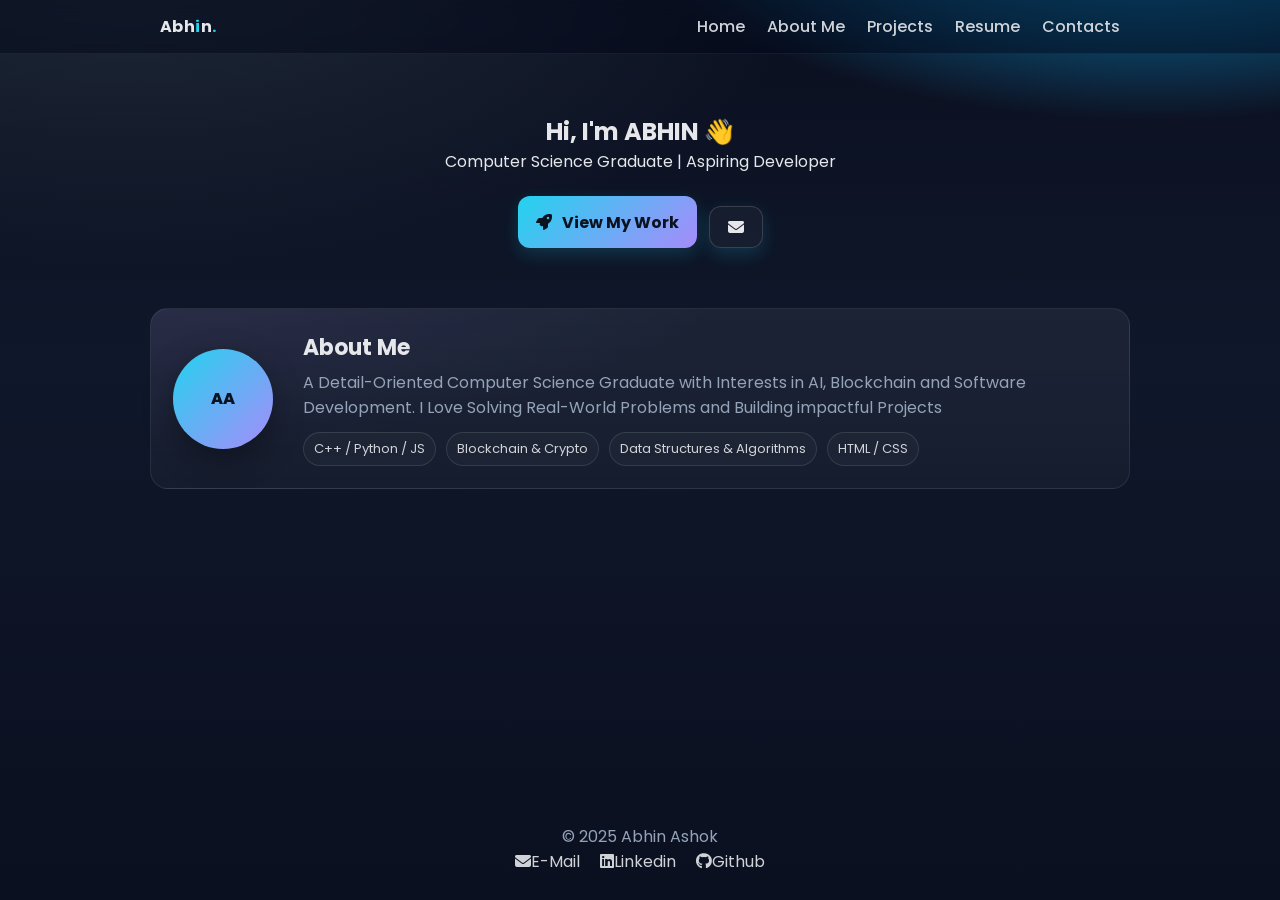
<file: index.html>
<!DOCTYPE html>
<html lang="en">
    <head>
        <meta charset="UTF-8">
        <meta name="viewport" content="width=device-width, initial-scale=1.0">
        <title>ABHIN ASHOK|Portfolio</title>
        <link rel="stylesheet" href="style.css"> 
        <link href="https://fonts.googleapis.com/css2?family=Poppins:wght@400;600&display=swap" rel="stylesheet">
        <link rel="stylesheet" href="https://cdnjs.cloudflare.com/ajax/libs/font-awesome/6.5.0/css/all.min.css">
    </head>
    <body>
        <header class="nav">
            <div class="wrap">
                <div class="brand">Abh<span>i</span>n<span>.</span></div>
            <nav class="links">
            <a href="index.html">Home</a>
            <a href="about.html">About Me</a>
            <a href="projects.html">Projects</a>
            <a href="resume.html">Resume</a>
            <a href="contacts.html">Contacts</a>
        </nav>
            </div>
        </header>

        <section class="hero">
            <h1>Hi, I'm ABHIN 👋</h1>
            <p>Computer Science Graduate | Aspiring Developer</p>
            <div class="cta">
            <a class="btn primary" href="projects.html"><i class="fa-solid fa-rocket"></i>View My Work</a>
            <a class="btn secondary" href="mailto:abhinashok.nalloor@gmail.com"><i class="fa-solid fa-envelope"></i></a>
            </div>
            </section>

        <section class="card">
            <div class="card-inner">
                <div class="avatar">AA</div>
                <div>
            <h2>About Me</h2>
            <p>A Detail-Oriented Computer Science Graduate with Interests in AI, Blockchain and Software Development. I Love Solving Real-World Problems and Building impactful Projects</p>
            <div class="pills">
                <span class="pill">C++ / Python / JS </span>
                <span class="pill">Blockchain & Crypto</span>
                <span class="pill">Data Structures & Algorithms</span>
                <span class="pill">HTML / CSS</span>
            </div>
                </div>
            </div>
        </section>
        <footer>
            <p> © 2025 Abhin Ashok</p>        
                <a href="mailto:abhinashok.nalloor@gmail.com"><i class="fa-solid fa-envelope"></i>E-Mail</a>
                <a href="https://www.linkedin.com/in/abhin-a-21b2151b6" target="_blank"><i class="fa-brands fa-linkedin"></i>Linkedin</a>
                <a href="https://www.github.com" target="_blank"><i class="fa-brands fa-github"></i>Github</a>
    </body>
</html>
</file>
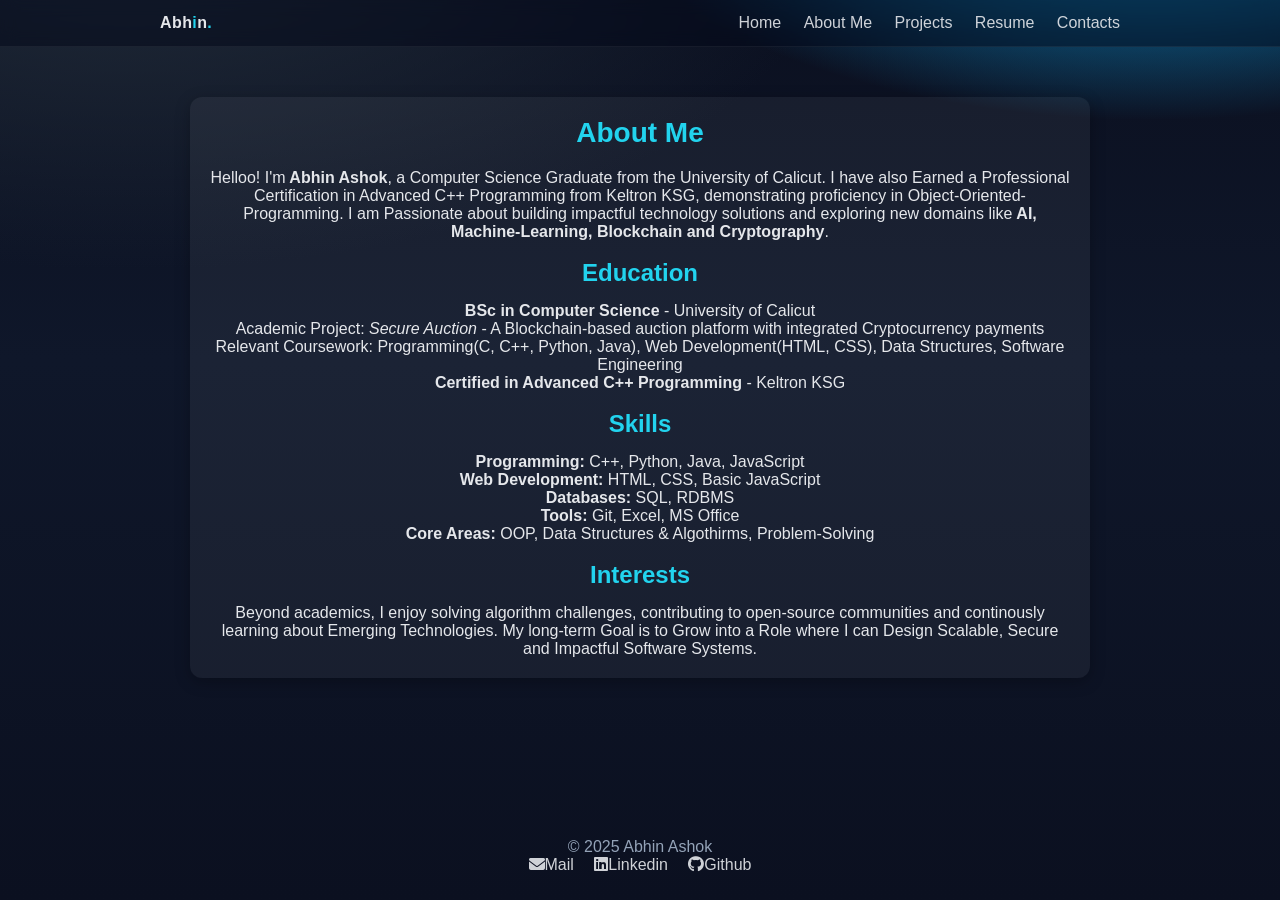
<file: about.html>
<!DOCTYPE html>
<html lang="en">
    <head>
        <meta charset="UTF-8">
        <meta name="viewport" content="width=device-width, initial-scale=1.0">
        <title> ABOUT | ABHIN ASHOK </title>
        <link rel="stylesheet" href="style.css">
        <link rel="stylesheet" href="https://cdnjs.cloudflare.com/ajax/libs/font-awesome/6.5.0/css/all.min.css">
    </head>
    <body>
        <header class="nav">
            <div class="wrap">
                <div class="brand">Abh<span>i</span>n<span>.</span></div>
            <nav class="links">
            <a href="index.html">Home</a>
            <a href="about.html">About Me</a>
            <a href="projects.html">Projects</a>
            <a href="resume.html">Resume</a>
            <a href="contacts.html">Contacts</a>
        </nav>
            </div>
        </header>
        <section class="page">
            <h1>About Me</h1>
            <p>
                Helloo! I'm<strong> Abhin Ashok</strong>, a Computer Science Graduate from the University of Calicut.
                I have also Earned a Professional Certification in Advanced C++ Programming from Keltron KSG, demonstrating 
                proficiency in Object-Oriented-Programming. I am Passionate about building impactful technology solutions and 
                exploring new domains like<strong> AI, Machine-Learning, Blockchain and Cryptography</strong>.
            </p>
            <br>
            <h2>Education</h2>
            <p><strong>BSc in Computer Science</strong> - University of Calicut</p>
             <p>Academic Project: <em>Secure Auction</em> - A Blockchain-based auction platform with integrated Cryptocurrency payments<br>
                Relevant Coursework: Programming(C, C++, Python, Java), Web Development(HTML, CSS), Data Structures, Software Engineering</p>
            <p><strong>Certified in Advanced C++ Programming</strong> - Keltron KSG</p>
       <br>
            <h2>Skills</h2>
        <p>
            <strong>Programming:</strong> C++, Python, Java, JavaScript<br>
            <strong>Web Development:</strong> HTML, CSS, Basic JavaScript<br>
            <strong>Databases:</strong> SQL, RDBMS<br>
            <strong>Tools:</strong> Git, Excel, MS Office<br>
            <strong>Core Areas:</strong> OOP, Data Structures & Algothirms, Problem-Solving</li>
        </p>
<br>
        <h2>Interests</h2>
        <p>Beyond academics, I enjoy solving algorithm challenges, contributing to open-source communities and continously
            learning about Emerging Technologies.
            My long-term Goal is to Grow into a Role where I can Design Scalable, Secure and Impactful Software Systems.
        </p>

        </section>
         <footer>
            <p> © 2025 Abhin Ashok</p>        
                <a href="mailto:abhinashok.nalloor@gmail.com"><i class="fa-solid fa-envelope"E-></i>Mail</a>
                <a href="https://www.linkedin.com/in/abhin-a-21b2151b6" target="_blank"><i class="fa-brands fa-linkedin"></i>Linkedin</a>
                <a href="https://www.github.com" target="_blank"><i class="fa-brands fa-github"></i>Github</a>
                </footer>
    </body>
</html>
</file>
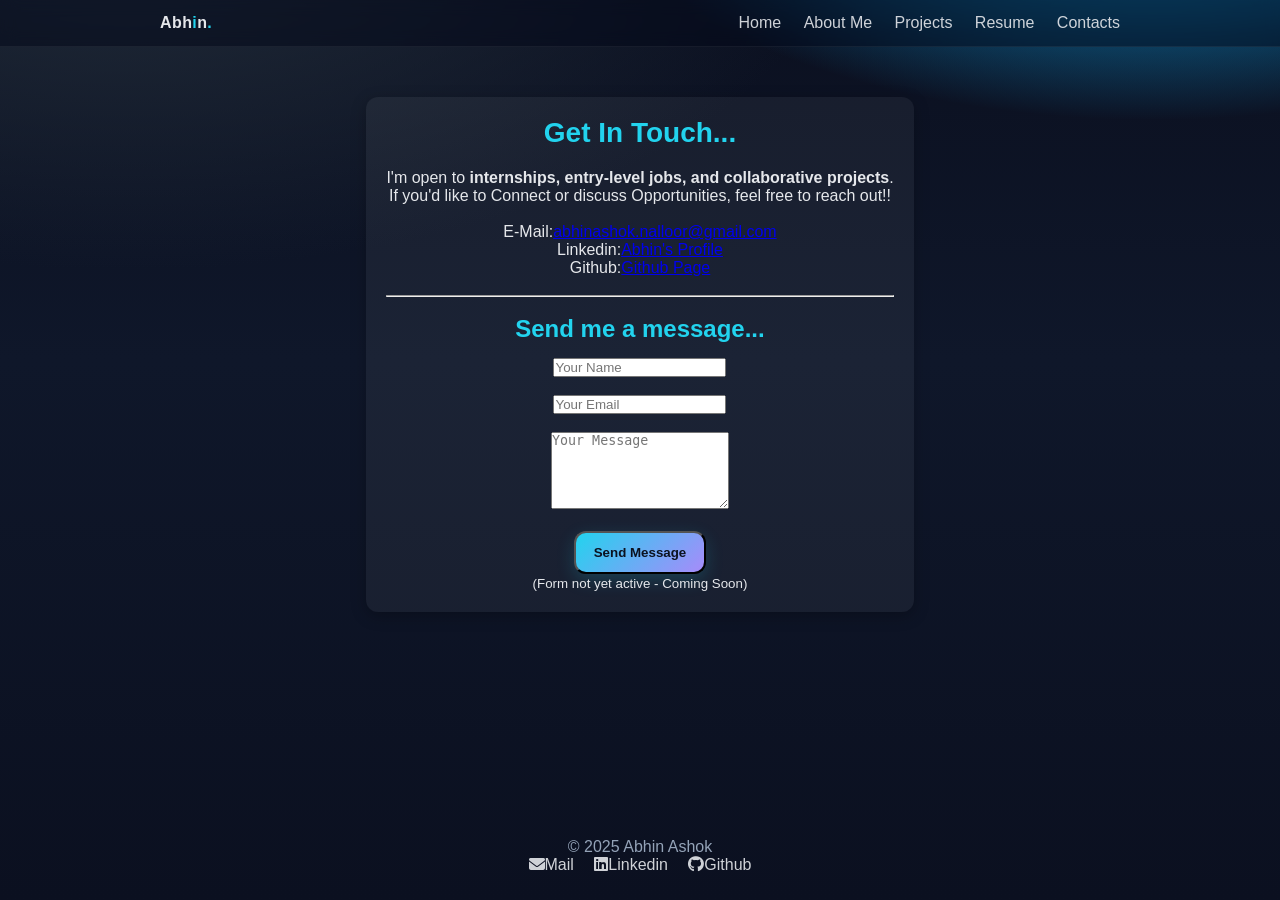
<file: contacts.html>
<!DOCTYPE html>
<html lang="en">
<head>
    <meta charset="UTF-8">
    <meta name="viewport" content="width=device-width, initial-scale=1.0">
    <title>Contact Me | ABHIN</title>
    <link rel="stylesheet" href="style.css">
    <link rel="stylesheet" href="https://cdnjs.cloudflare.com/ajax/libs/font-awesome/6.5.0/css/all.min.css">
</head>
<body>
     <header class="nav">
            <div class="wrap">
                <div class="brand">Abh<span>i</span>n<span>.</span></div>
            <nav class="links">
            <a href="index.html">Home</a>
            <a href="about.html">About Me</a>
            <a href="projects.html">Projects</a>
            <a href="resume.html">Resume</a>
            <a href="contacts.html" class="active">Contacts</a>
        </nav>
            </div>
        </header>

        <section class="page">
            <h1>Get In Touch...</h1>
            <p>
                I'm open to<strong> internships, entry-level jobs, and collaborative projects</strong>.<br>
                If you'd like to Connect or discuss Opportunities, feel free to reach out!!
            </p><br>
            <p>E-Mail:<a href="mailto:abhinashok.nalloor@gmail.com">abhinashok.nalloor@gmail.com</a></p>
            <p>Linkedin:<a href="https://www.linkedin.com/in/abhin-a-21b2151b6" target="_blank">Abhin's Profile</a></p>
            <p>Github:<a href="https://www.github.com" target="_blank">Github Page</a></p>

            <br><hr><br>

            <h2>Send me a message...</h2>
            <form action="#" method="post">
                <input type="text" name="name" placeholder="Your Name" required><br><br>
                <input type="email" name="email" placeholder="Your Email" required><br><br>
                <textarea name="message" rows="5" placeholder="Your Message"></textarea><br><br>
                <button type="submit" class="btn primary">Send Message</button>
            </form>
            <p><small>(Form not yet active - Coming Soon)</small></p>

        </section>

         <footer>
            <p> © 2025 Abhin Ashok</p>        
                <a href="mailto:abhinashok.nalloor@gmail.com"><i class="fa-solid fa-envelope"E-></i>Mail</a>
                <a href="https://www.linkedin.com/in/abhin-a-21b2151b6" target="_blank"><i class="fa-brands fa-linkedin"></i>Linkedin</a>
                <a href="https://www.github.com" target="_blank"><i class="fa-brands fa-github"></i>Github</a>
        </footer>
</body>
</html>
</file>
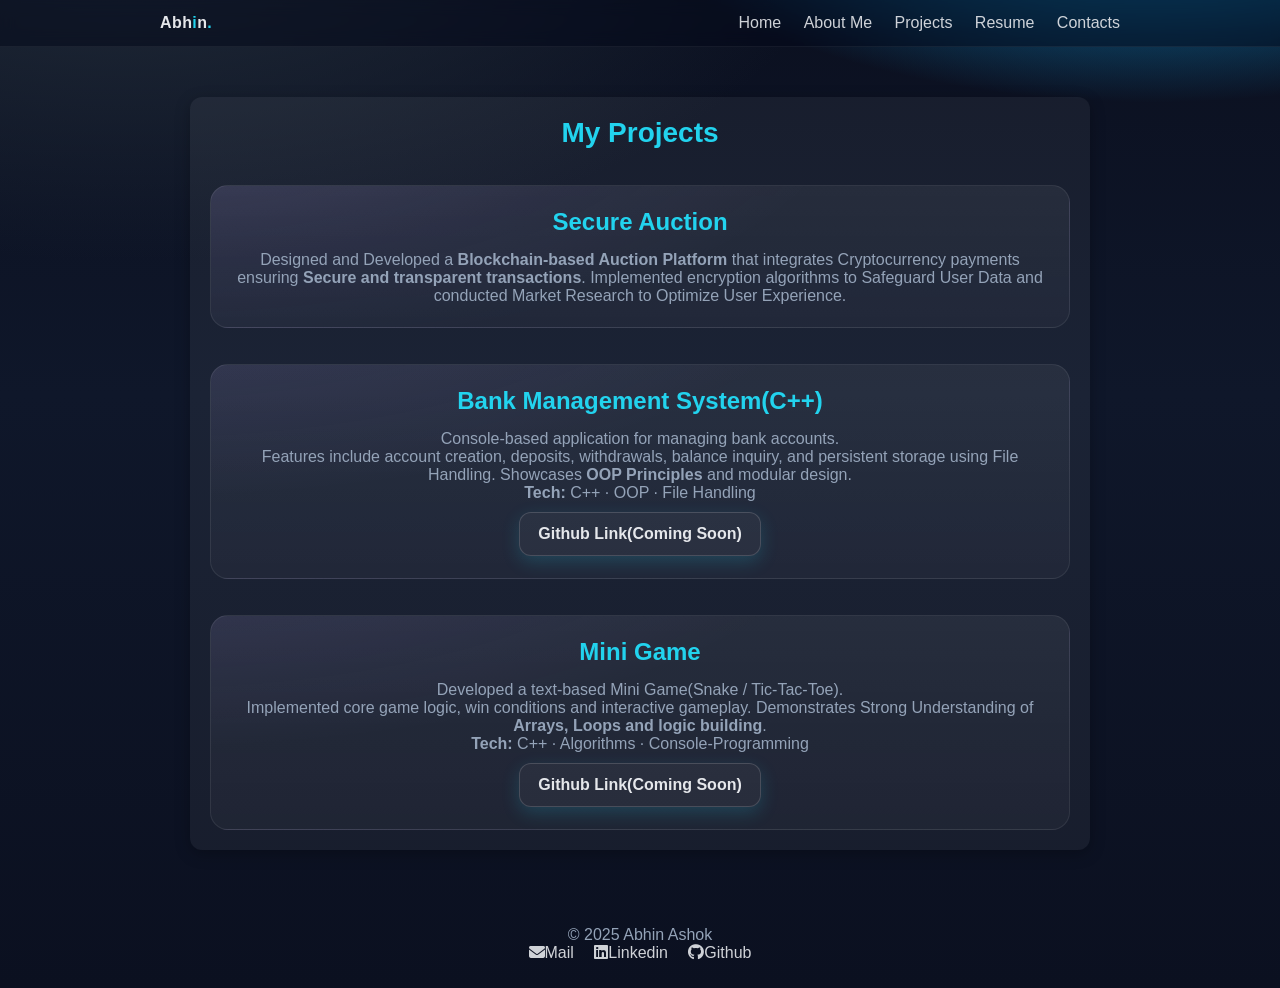
<file: projects.html>
<!DOCTYPE html>
<html lang="en">
    <head>
        <meta charset="UTF-8">
        <meta name="viewport" content="width=device-width, initial-scale=1.0">
        <link rel="stylesheet" href="style.css">
        <link rel="stylesheet" href="https://cdnjs.cloudflare.com/ajax/libs/font-awesome/6.5.0/css/all.min.css">
        <title> My Work | ABHIN </title>
    </head>
    <body>
         <header class="nav">
            <div class="wrap">
                <div class="brand">Abh<span>i</span>n<span>.</span></div>
            <nav class="links">
            <a href="index.html">Home</a>
            <a href="about.html">About Me</a>
            <a href="projects.html" class="active">Projects</a>
            <a href="resume.html">Resume</a>
            <a href="contacts.html">Contacts</a>
        </nav>
            </div>
        </header>

        <section class="page">
            <h1>My Projects</h1>
            <div class="card">
                <h2>Secure Auction</h2>
                <p>Designed and Developed a<strong> Blockchain-based Auction Platform</strong> that integrates
                Cryptocurrency payments ensuring<strong> Secure and transparent transactions</strong>.
            Implemented encryption algorithms to Safeguard User Data and conducted Market Research to Optimize User Experience. </p>
            </div>
            <div class="card">
                <h2>Bank Management System(C++)</h2>
                <p>Console-based application for managing bank accounts.<br>
                    Features include account creation, deposits, withdrawals, balance inquiry, and persistent storage using File Handling.
                    Showcases<strong> OOP Principles</strong> and modular design.
                </p>
                <p><strong>Tech:</strong> C++ · OOP · File Handling</p>
                <a href="#" class="btn secondary">Github Link(Coming Soon)</a>
            </div>
            <div class="card">
                <h2>Mini Game</h2>
                <p>Developed a text-based Mini Game(Snake / Tic-Tac-Toe).<br>
                    Implemented core game logic, win conditions and interactive gameplay.
                    Demonstrates Strong Understanding of<strong> Arrays, Loops and logic building</strong>. 
                </p>
                <p><strong>Tech:</strong> C++ · Algorithms · Console-Programming</p>
                <a href="#" class="btn secondary">Github Link(Coming Soon)</a>
            </div>
        </section>
        <footer>
            <p> © 2025 Abhin Ashok</p>        
                <a href="mailto:abhinashok.nalloor@gmail.com"><i class="fa-solid fa-envelope"E-></i>Mail</a>
                <a href="https://www.linkedin.com/in/abhin-a-21b2151b6" target="_blank"><i class="fa-brands fa-linkedin"></i>Linkedin</a>
                <a href="https://www.github.com" target="_blank"><i class="fa-brands fa-github"></i>Github</a>
        </footer>
    </body>

</html>
</file>
<file: style.css>
:root{
  --bg: #0f172a;
  --panel: #111827;
  --muted: #94a3b8;
  --accent: #22d3ee;
  --accent-2: #a78bfa;
  --text: #e5e7eb;
  --card: #0b1220;
}

*{ box-sizing: border-box;margin: 0;padding: 0;}

body{
  font-family: 'Poppins', sans-serif;
  background:
       radial-gradient(1200px 600px at 10% -10%, #1f2937 10%, transparent 60%),
       radial-gradient(1000px 500px at 90% -20%, #0ea5e9 10%, transparent 60%),
       linear-gradient(180deg, #0b1020, #0f172a 40%, #0b1020 100%);
  color: var(--text);
  min-height: 100vh;
  display: flex;
  flex-direction: column;
}

.nav{
  position: sticky; top: 0; z-index: 10;
  backdrop-filter: blur(8px);
  background: rgba(2, 6, 23, .45);
  border-bottom: 1px solid rgba(255, 255, 255, .06);
}

.nav .wrap{
  max-width: 1000px; margin: 0 auto; padding: 14px 20px; 
  display: flex; align-items: center; justify-content: space-between;
}

.brand{
  font-weight: 700; letter-spacing: .4px;
}
.brand span{color: var(--accent);}
.links a{
  color: var(--text);
  text-decoration: none;
  margin-left: 18px; font-weight: 500; opacity: .9;
  pad: 6px 10px; border-radius: 10px; transition: all .2s ease;
}

.links a:hover{background: rgba(255, 255, 255, .07); opacity: 1;}

.hero{
  max-width: 1100px; margin: 60px auto 24px; padding: 0 20px; text-align: center;
}

title{
  font-size: clamp(28px 5vw 48px); font-weight: 500; line-height: 1.1;
  background: linear-gradient(90deg, var(--accent), var(--accent-2));
  -webkit-background-clip: text; background-clip: text; color: transparent; margin-bottom: 12px;
}

.subtitle{color: var(--muted); font-size: clamp(16px 2.4vw 20px);}
.cta{margin-top: 22px; display: flex; gap: 12px; justify-content: center; flex-wrap: wrap;}

.btn{
  display: inline-flex; align-items: center; gap: 10px;
  padding: 12px 18px; border-radius: 12px; text-decoration: none; font-weight: 700;
  transition: transform .08s ease, box-shadow .2s ease, background .2s ease, color .2s ease;
  box-shadow: 0 6px 18px rgba(34, 211, 238, .18);
}

.btn.primary{
  background: linear-gradient(135deg, var(--accent), var(--accent-2));
  color: #0b1220;
}

.btn.secondary{
  border: 1px solid rgba(255, 255, 255, .15); color: var(--text); background: rgba(255, 255, 255, .04); margin-top: 10px;
}

.btn:hover{
  transform: translateY(-1px);
}

.card{
  max-width: 980px; margin: 36px auto 0; padding: 22px; border-radius: 18px;
  background: radial-gradient(1200px 400px at -10% -50%, rgba(167, 139, 250, .15), transparent 60%),
              linear-gradient(180deg, rgba(255, 255, 255, .06), rgba(255, 255, 255, .03));
  border: 1px solid rgba(255, 255, 255, .08);
}

.card-inner{
  display: grid; grid-template-columns: 110px 1fr; gap: 20px; align-items: center;
}

.avatar{
  width: 100px; height: 100px; border-radius: 50%;
  background: linear-gradient(135deg, var(--accent), var(--accent-2));
  display: flex; align-items: center; justify-content: center; font-weight: 800; color: #0b1220;
  box-shadow: 0 10px 30px rgba(0, 0, 0, .35);
}

.card h2{font-size: 22px; margin-bottom: 6px; }
.card p{color: var(--muted);}
.pills{margin-top: 12px; display: flex; flex-wrap: wrap; gap: 10px;}
.pill{
  font-size: 13px; padding: 6px 10px; border-radius: 999px; border: 1px solid rgba(255, 255, 255, .12);
  background: rgba(255, 255, 255, .03); color: var(--text); opacity: .9;
}

.page{
  display: block;
  text-align: center;
  max-width: 900px;
  margin: 50px auto;
  padding: 20px;
  background: rgba(255, 255, 255, 0.05);
  border-radius: 12px;
  box-shadow: 0 4px 15px rgba(0, 0, 0, 0.25);
}

.page h1{
  text-align: center;
  margin-bottom: 20px;
  font-size: 28px;
  color: var(--accent);
}

.page h2{
  text-align: center;
  margin-bottom: 15px;
  font-size: 24px;
  color: var(--accent);
}

footer{
  margin-top: auto; padding: 26px 20px; text-align: center; color: var(--muted);
}
footer a{color: var(--text); text-decoration: none; margin: 0 8px; opacity: .9;}
footer a:hover{opacity: 1; text-decoration: underline;}
</file>
